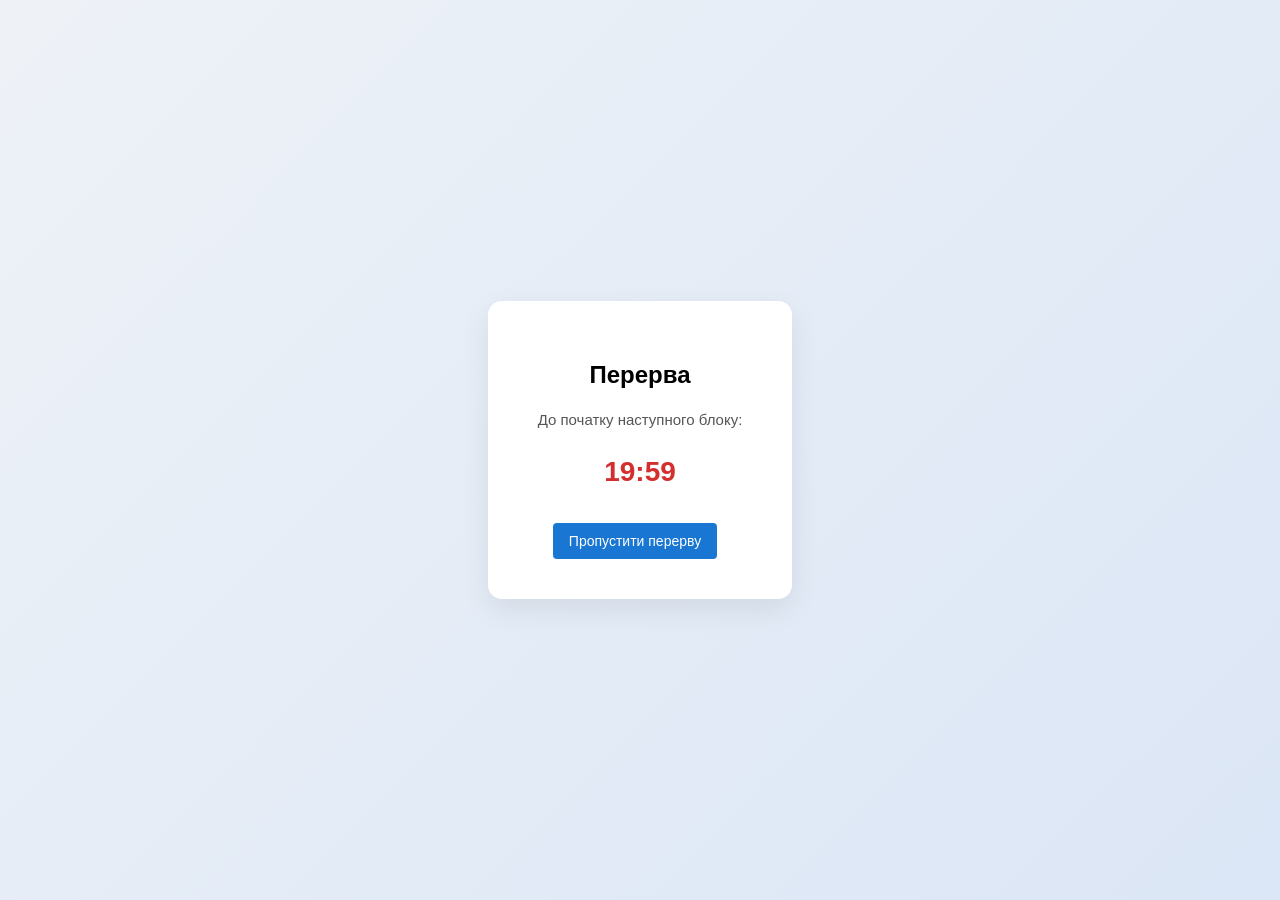
<file: break.html>
<!DOCTYPE html>
<html lang="uk">
<head>
<meta charset="UTF-8">
<title>Перерва</title>
<link rel="stylesheet" href="style.css">
</head>

<body class="start-screen">

<div class="start-card">

    <h2>Перерва</h2>

    <p class="subtitle">
        До початку наступного блоку:
    </p>

    <div id="timer" style="font-size:28px; margin:15px 0; color:#d32f2f;">
        20:00
    </div>

    <button onclick="skipBreak()" class="skip-btn">
        Пропустити перерву
    </button>

</div>

<script>

let breakTime = 20 * 60;

let timer = setInterval(()=>{
    breakTime--;

    let m = Math.floor(breakTime/60);
    let s = breakTime % 60;

    document.getElementById("timer").innerText =
        `${m}:${s.toString().padStart(2,'0')}`;

    if(breakTime <= 0){
        clearInterval(timer);
        startBlock2();
    }

},1000);

function skipBreak(){
    startBlock2();
}

function startBlock2(){
    localStorage.setItem("block",2);
    localStorage.setItem("current",0);
    location.href="test.html";
}

</script>

</body>
</html>
</file>
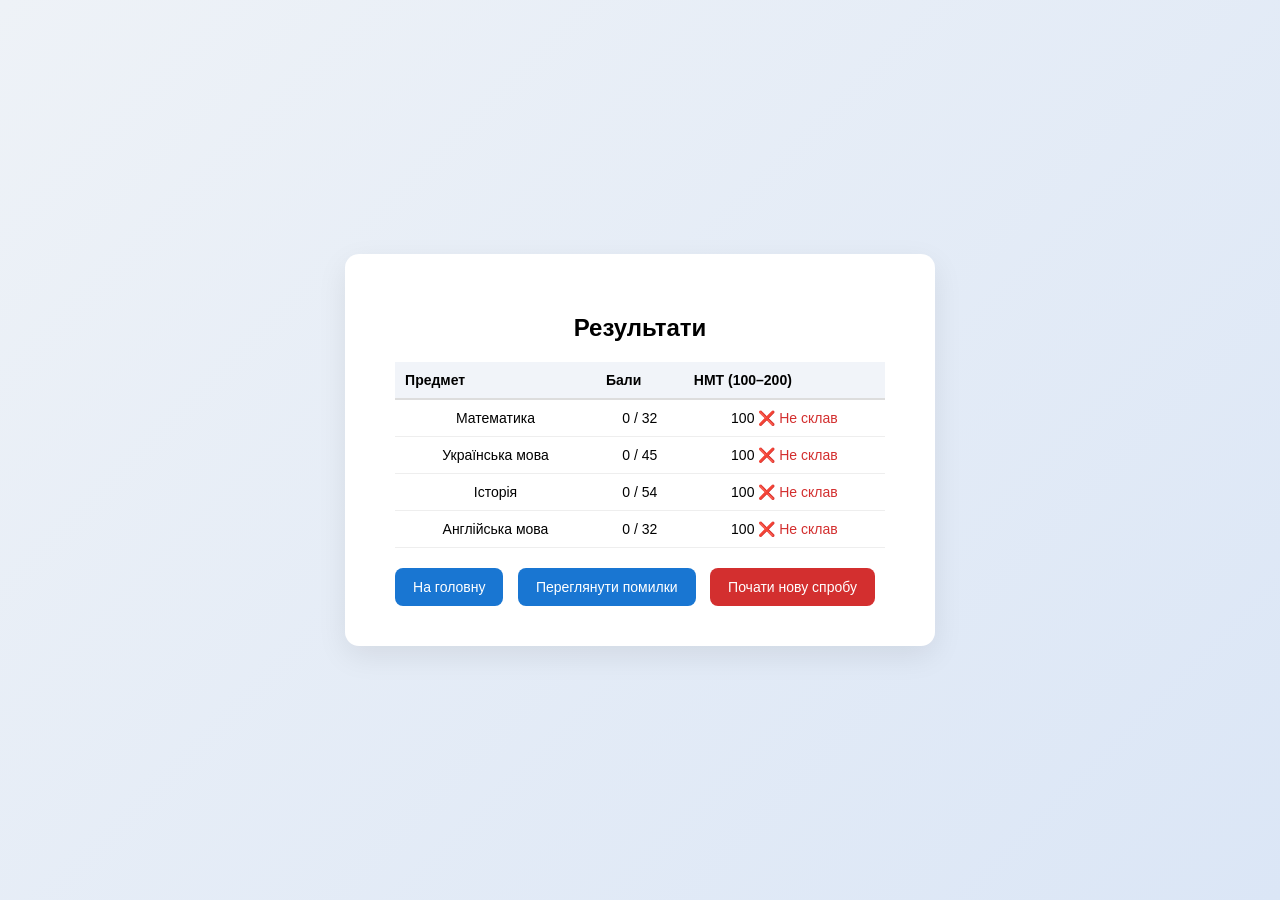
<file: result.html>
<!DOCTYPE html>
<html lang="uk">
<head>
<meta charset="UTF-8">
<title>Результати</title>
<link rel="stylesheet" href="style.css">
</head>

<body class="start-screen">

<div class="start-card">

    <h2>Результати</h2>

    <table class="result-table">
        <thead>
            <tr>
                <th>Предмет</th>
                <th>Бали</th>
                <th>НМТ (100–200)</th>
            </tr>
        </thead>
        <tbody id="result-body"></tbody>
    </table>

    <div style="margin-top:20px;">
        <button onclick="location.href='index.html'">На головну</button>
        <button onclick="location.href='errors.html'">
            Переглянути помилки
        </button>
        <button onclick="resetTest()" style="background:#d32f2f;">
            Почати нову спробу
        </button>
    </div>

</div>

<script src="data.js"></script>
<script src="script.js"></script>

<script>
function resetTest(){
    localStorage.clear();
    location.href = "index.html";
}
</script>

</body>
</html>
</file>
<file: style.css>
/* 🔹 БАЗА */
body {
    margin: 0;
    font-family: Arial, sans-serif;
    background: #f1f4f9;
}

/* 🔹 ВЕРХ */
.topbar {
    background: #fff;
    border-bottom: 1px solid #ddd;
    padding: 12px 25px;
    display: flex;
    justify-content: space-between;
    font-size: 14px;
    font-weight: 600;
}

#timer {
    color: #d32f2f;
}

/* 🔹 ОСНОВА */
.main {
    display: flex;
    justify-content: center;
    margin-top: 30px;
    gap: 25px;
}

/* 🔹 ЛІВА ЧАСТИНА */
.left {
    width: 850px;
}

.right {
    width: 260px;
    background: #fff;
    border-radius: 14px;
    padding: 18px;
    border: 1px solid #e0e0e0;
    box-shadow: 0 5px 20px rgba(0,0,0,0.05);

    position: sticky;
    top: 80px;
}

/* 🔹 КАРТКА */
.card {
    background: #fff;
    padding: 35px;
    border-radius: 16px;
    border: 1px solid #e0e0e0;
    box-shadow: 0 8px 25px rgba(0,0,0,0.06);
}

/* 🔹 ПИТАННЯ */
#question {
    margin-bottom: 25px;
    font-size: 17px;
    line-height: 1.5;
}

/* 🔹 ВІДПОВІДІ */
#answers label {
    display: flex;
    align-items: center;
    padding: 12px;
    border: 1px solid #ddd;
    margin-bottom: 10px;
    border-radius: 6px;
    background: #fff;
    cursor: pointer;
    transition: 0.2s;
}

#answers label:hover {
    background: #f5f7fb;
    border-color: #1976d2;
}

#answers input {
    margin-right: 10px;
}

/* 🔹 КНОПКИ */
button {
    background: #1976d2;
    color: #fff;
    border: none;
    padding: 12px 20px;
    border-radius: 8px;
    cursor: pointer;
    font-size: 14px;
    margin-right: 10px;
    transition: 0.2s;
}

button:hover {
    background: #125ea8;
}

/* 🔹 ПРЕДМЕТИ */
.subjects {
    margin-bottom: 15px;
}

#question {
    margin-bottom: 30px;
    font-size: 17px;
    line-height: 1.6;
}

.subjects button {
    background: #eef2f7;
    color: #333;
    border: none;
    padding: 8px 14px;
    border-radius: 8px;
    margin-right: 6px;
    font-size: 13px;
    cursor: pointer;
}

.subjects button:hover {
    background: #dbe6f6;
}

.subject-active {
    background: #1976d2 !important;
    color: #fff !important;
}


/* 🔹 ПРАВА ПАНЕЛЬ */
.right {
    width: 260px;
    background: #fff;
    border-radius: 10px;
    padding: 15px;
    border: 1px solid #ddd;
}

/* 🔲 СІТКА */
.grid {
    display: grid;
    grid-template-columns: repeat(5, 1fr);
    gap: 8px;
}

/* 🔹 КЛІТИНКИ */
.cell {
    padding: 10px;
    text-align: center;
    border-radius: 6px;
    background: #e9edf5;
    cursor: pointer;
    font-size: 13px;
    font-weight: 500;
}

/* ✔ ВІДПОВІВ */
.answered {
    background: #4caf50;
    color: #fff;
}

/* 🔵 АКТИВНЕ */
.current {
    border: 2px solid #1976d2;
    background: #e3f0ff;
}

/* 🔹 ЗОБРАЖЕННЯ */
.question-img {
    margin-top: 15px;
    max-width: 100%;
    border-radius: 6px;
}

/* 🔥 MATCH — КРАСИВИЙ */

/* 🔥 НОВИЙ MATCH ВИГЛЯД */

/* верхній блок */
.match-top {
    display: flex;
    gap: 25px;
    margin-bottom: 20px;
    align-items: flex-start;
}

.match-left-block {
    width: 40%;
    line-height: 1.6;
}

.match-right-block {
    width: 35%;
    line-height: 1.6;
}

/* таблиця */
.match-table {
    margin-top: 10px;
}

.match-header,
.match-row {
    display: grid;
    grid-template-columns: 30px repeat(5, 38px);
    gap: 10px;
    justify-content: start;
}

.match-table {
    margin-top: 15px;
    width: fit-content; 
}

.match-header {
    font-weight: bold;
    text-align: center;
}

.match-cell {
    display: flex;
    justify-content: center;
    align-items: center;

    width: 38px;
    height: 38px;

    box-sizing: border-box; /* 🔥 важливо */
    
    border-radius: 8px;
    background: #f3f6fb;
    border: 1px solid #dcdcdc;
}

.match-table {
    margin-top: 15px;
    max-width: 280px; /* 🔥 обмежує ширину */
}

.match-cell:hover {
    background: #e3f0ff;
    border-color: #1976d2;
}

.match-cell input {
    transform: scale(1.1);
    cursor: pointer;
}
/* номер рядка */
.left-item {
    font-weight: 600;
    text-align: center;
    font-size: 14px;
}

.match-cell input:checked {
    accent-color: #1976d2;
}

/* 🔹 INPUT */
#inputAnswer {
    width: 100%;
    padding: 10px;
    border-radius: 6px;
    border: 1px solid #ccc;
}

#answers label {
    margin-bottom: 12px;
    padding: 12px 14px;
}
.shape {
    font-size: 30px;
    display: inline-block;
    width: 18px;
    text-align: center;
}

.skip-btn {
    margin-top: 20px;
    padding: 10px 16px;
    font-size: 14px;
    background: #1976d2;
    color: white;
    border: none;
    border-radius: 4px;
    cursor: pointer;
}

.skip-btn:hover {
    background: #1565c0;
}

.option-img {
    width: 300px;
    height: auto;
    border-radius: 6px;
}

#answers label {
    display: flex;
    align-items: center;
    gap: 10px;
}

.img-modal {
    position: fixed;
    inset: 0;
    background: rgba(0,0,0,0.85);
    display: flex;
    align-items: center;
    justify-content: center;
    z-index: 999;
}

.img-modal img {
    max-width: 90%;
    max-height: 90%;
    cursor: grab;
    transition: transform 0.1s ease;
}

img {
    cursor: zoom-in;
}

.match-row .left-item::before {
    content: none !important;
}

.letters .match-row:nth-child(2) .left-item::before { content: "А. "; }
.letters .match-row:nth-child(3) .left-item::before { content: "Б. "; }
.letters .match-row:nth-child(4) .left-item::before { content: "В. "; }
.letters .match-row:nth-child(5) .left-item::before { content: "Г. "; }

/* 🔹 СТАРТОВА СТОРІНКА */
.start-screen {
    display: flex;
    justify-content: center;
    align-items: center;
    height: 100vh;

    /* 🔥 фон красивіший */
    background: linear-gradient(135deg, #eef2f7, #dbe6f6);
}

/* 🔹 КАРТКА */
.start-card {
    background: #fff;
    padding: 40px 50px;
    border-radius: 14px;
    box-shadow: 0 10px 30px rgba(0,0,0,0.08);
    text-align: center;
    max-width: 500px;
}

.option{
    display: block;
    padding: 10px;
    cursor: pointer;
}

.option-text{
    display: inline-block;
    margin-left: 5px;
}

.hl{
    font-weight: 700;
    white-space: nowrap;
}

label{
    white-space: normal;
}

.hl{
    font-weight: 700;
    white-space: nowrap;
    color: #000;
}

/* 🔹 ЗАГОЛОВОК */
.start-card h1 {
    margin-bottom: 15px;
    font-size: 30px;
}

/* 🔹 ОПИС */
.subtitle {
    color: #555;
    font-size: 15px;
    margin-bottom: 25px;
    line-height: 1.5;
}

/* 🔹 КНОПКИ */
.start-buttons {
    margin-bottom: 20px;
}

.start-buttons button {
    padding: 12px 18px;
    font-size: 14px;
}

/* 🔹 ДРУГА КНОПКА */
.secondary {
    background: #e9edf5;
    color: #333;
}

.secondary:hover {
    background: #dfe5ef;
}

/* 🔹 ІНФО */
.start-info {
    font-size: 13px;
    color: #777;
    line-height: 1.6;
}

.start-card {
    animation: fadeIn 0.5s ease;
}

@keyframes fadeIn {
    from {
        opacity: 0;
        transform: translateY(20px);
    }
    to {
        opacity: 1;
        transform: translateY(0);
    }
}

.task-title {
    font-size: 14px;
    color: #888;
    margin-bottom: 10px;
}

.topbar {
    background: #fff;
    border-bottom: 1px solid #e0e0e0;
    padding: 14px 30px;
    display: flex;
    justify-content: space-between;
    align-items: center;
    font-size: 14px;
    font-weight: 600;
}

/* предмет */
.topbar span {
    color: #333;
}

/* таймер */
#timer {
    color: #d32f2f;
    font-weight: bold;
}

.card {
    background: #fff;
    padding: 30px;
    border-radius: 14px;
    border: 1px solid #e0e0e0;
    box-shadow: 0 5px 20px rgba(0,0,0,0.05);
}
#answers label {
    display: flex;
    align-items: center;
    padding: 14px 16px;
    border: 1px solid #ddd;
    margin-bottom: 12px;
    border-radius: 8px;
    background: #fff;
    cursor: pointer;
    transition: all 0.2s;
}

/* hover */
#answers label:hover {
    background: #f0f6ff;
    border-color: #1976d2;
}

/* ВИБРАНО */
#answers input:checked + span {
    font-weight: 600;
}

#answers input:checked {
    accent-color: #1976d2;
}

button {
    background: #1976d2;
    color: #fff;
    border: none;
    padding: 11px 18px;
    border-radius: 8px;
    cursor: pointer;
    font-size: 14px;
    margin-right: 10px;
    transition: 0.2s;
}

button:hover {
    background: #125ea8;
    transform: translateY(-1px);
}

.right {
    width: 260px;
    background: #fff;
    border-radius: 14px;
    padding: 18px;
    border: 1px solid #e0e0e0;
    box-shadow: 0 5px 20px rgba(0,0,0,0.05);
}

/* клітинки */
.cell {
    padding: 10px;
    border-radius: 8px;
    background: #eef2f7;
    cursor: pointer;
    font-size: 13px;
    font-weight: 500;
    transition: 0.2s;
}

.cell:hover {
    background: #dbe6f6;
}

.answered {
    background: #4caf50;
    color: #fff;
}

.current {
    border: 2px solid #1976d2;
    background: #e3f0ff;
}

/* 🔹 таблиця результатів */
.result-table {
    width: 100%;
    border-collapse: collapse;
    margin: 20px 0;
    font-size: 14px;
}

.result-table th {
    background: #f1f4f9;
    padding: 10px;
    text-align: left;
    border-bottom: 2px solid #ddd;
}

.result-table td {
    padding: 10px;
    border-bottom: 1px solid #eee;
}

.result-table tr:hover {
    background: #f9fbff;
}

/* 🔹 підсумок */
.total-score {
    margin-top: 15px;
    font-size: 16px;
    font-weight: bold;
}

#errorList,
#errorsList {
    max-height: 500px;
    overflow-y: auto;
    padding-right: 10px;
}

.error-item,
.card {
    max-width: 600px;
    margin: 15px auto;
    text-align: left;
}
.highlight b {
    margin: 0;
    padding: 0;
    letter-spacing: 0;
}

label {
    font-size: 16px;
    line-height: 1.4;
}

label b {
    margin: 0;
    padding: 0;
    letter-spacing: 0;
    display: inline;
}

#answers label {
    white-space: normal;
}

@media print {

    body{
        background:white !important;
    }

    .subjects,
    button{
        display:none !important;
    }

    .start-card{
        max-width:100% !important;
        box-shadow:none !important;
        border:none !important;
        padding:0 !important;
    }

    .card{
        break-inside: avoid;
        page-break-inside: avoid;
        box-shadow:none !important;
    }

    #errorsList{
        max-height:none !important;
        overflow:visible !important;
    }
}
</file>
